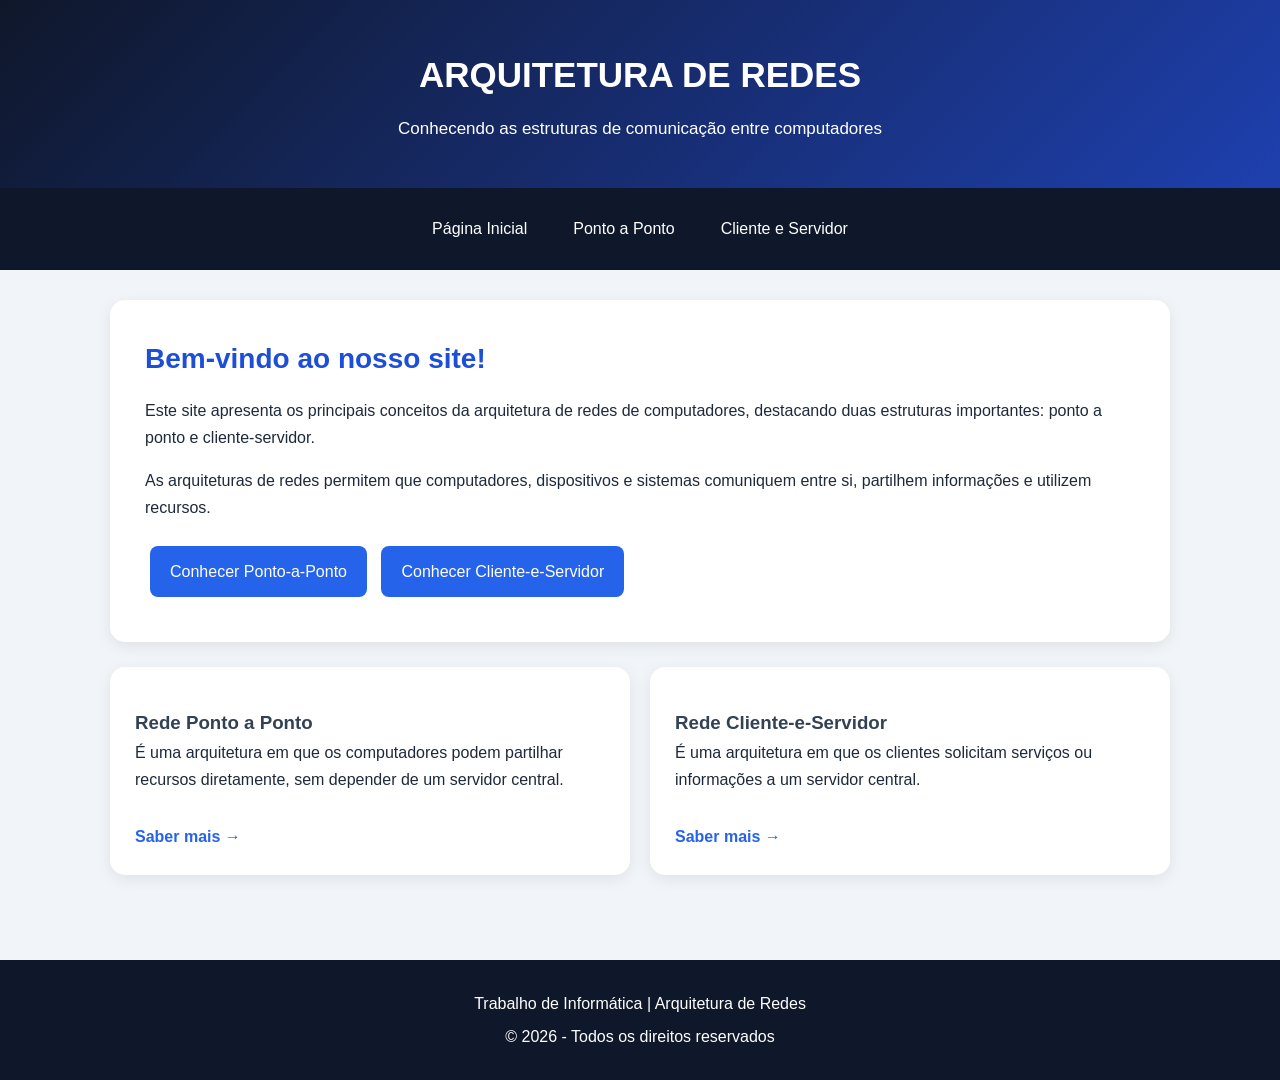
<file: index.html>
<!DOCTYPE html>
<html lang="pt">
<head>
    <meta charset="UTF-8">
    <meta name="viewport" content="width=device-width, initial-scale=1.0">

    <title>Arquitetura de Redes</title>

    <link rel="stylesheet" href="style.css">
</head>

<body>

    <!-- CABEÇALHO -->

    <header>

        <h1>ARQUITETURA DE REDES</h1>

        <p>Conhecendo as estruturas de comunicação entre computadores</p>

    </header>


    <!-- MENU DE NAVEGAÇÃO -->

    <nav>

        <a href="index.html">Página Inicial</a>

        <a href="ponto-a-ponto.html">Ponto a Ponto</a>

        <a href="cliente-servidor.html">Cliente e Servidor</a>

    </nav>


    <!-- CONTEÚDO PRINCIPAL -->

    <main>

        <section class="principal">

            <h2>Bem-vindo ao nosso site!</h2>

            <p>
                Este site apresenta os principais conceitos da arquitetura
                de redes de computadores, destacando duas estruturas
                importantes: ponto a ponto e cliente-servidor.
            </p>

            <p>
                As arquiteturas de redes permitem que computadores,
                dispositivos e sistemas comuniquem entre si,
                partilhem informações e utilizem recursos.
            </p>

            <a href="ponto-a-ponto.HTML.html" class="botao">
                Conhecer Ponto-a-Ponto
            </a>

            <a href="cliente-e-servidor.html" class="botao">
                Conhecer Cliente-e-Servidor
            </a>

        </section>


        <!-- CARDS -->

        <section class="cards">

            <div class="card">

                <h3>Rede Ponto a Ponto</h3>

                <p>
                    É uma arquitetura em que os computadores
                    podem partilhar recursos diretamente,
                    sem depender de um servidor central.
                </p>

                <a href="ponto-a-ponto.HTML.html">
                    Saber mais →
                </a>

            </div>


            <div class="card">

                <h3>Rede Cliente-e-Servidor</h3>

                <p>
                    É uma arquitetura em que os clientes
                    solicitam serviços ou informações
                    a um servidor central.
                </p>

                <a href="cliente-e-servidor.html">
                    Saber mais →
                </a>

            </div>

        </section>

    </main>


    <!-- RODAPÉ -->

    <footer>

        <p>
            Trabalho de Informática |
            Arquitetura de Redes
        </p>

        <p>
            © 2026 - Todos os direitos reservados
        </p>

    </footer>

</body>
</html>
</file>
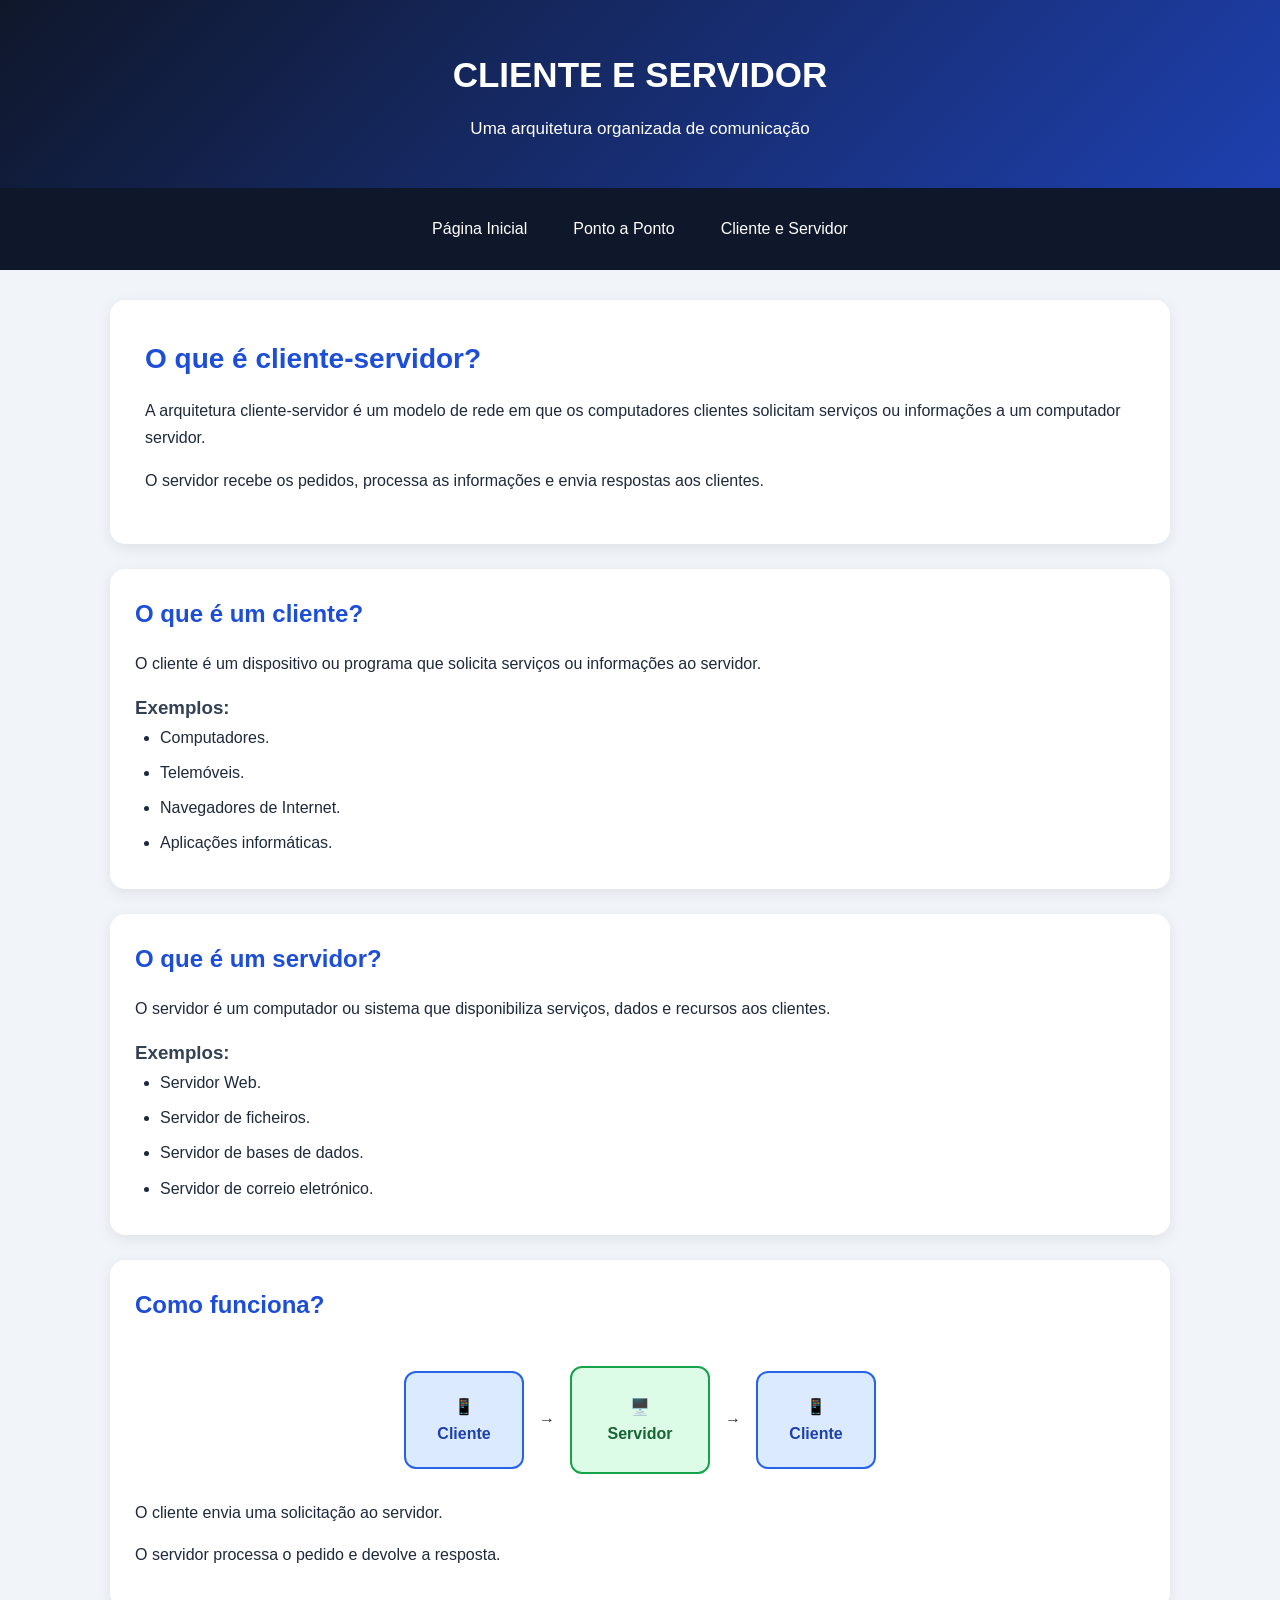
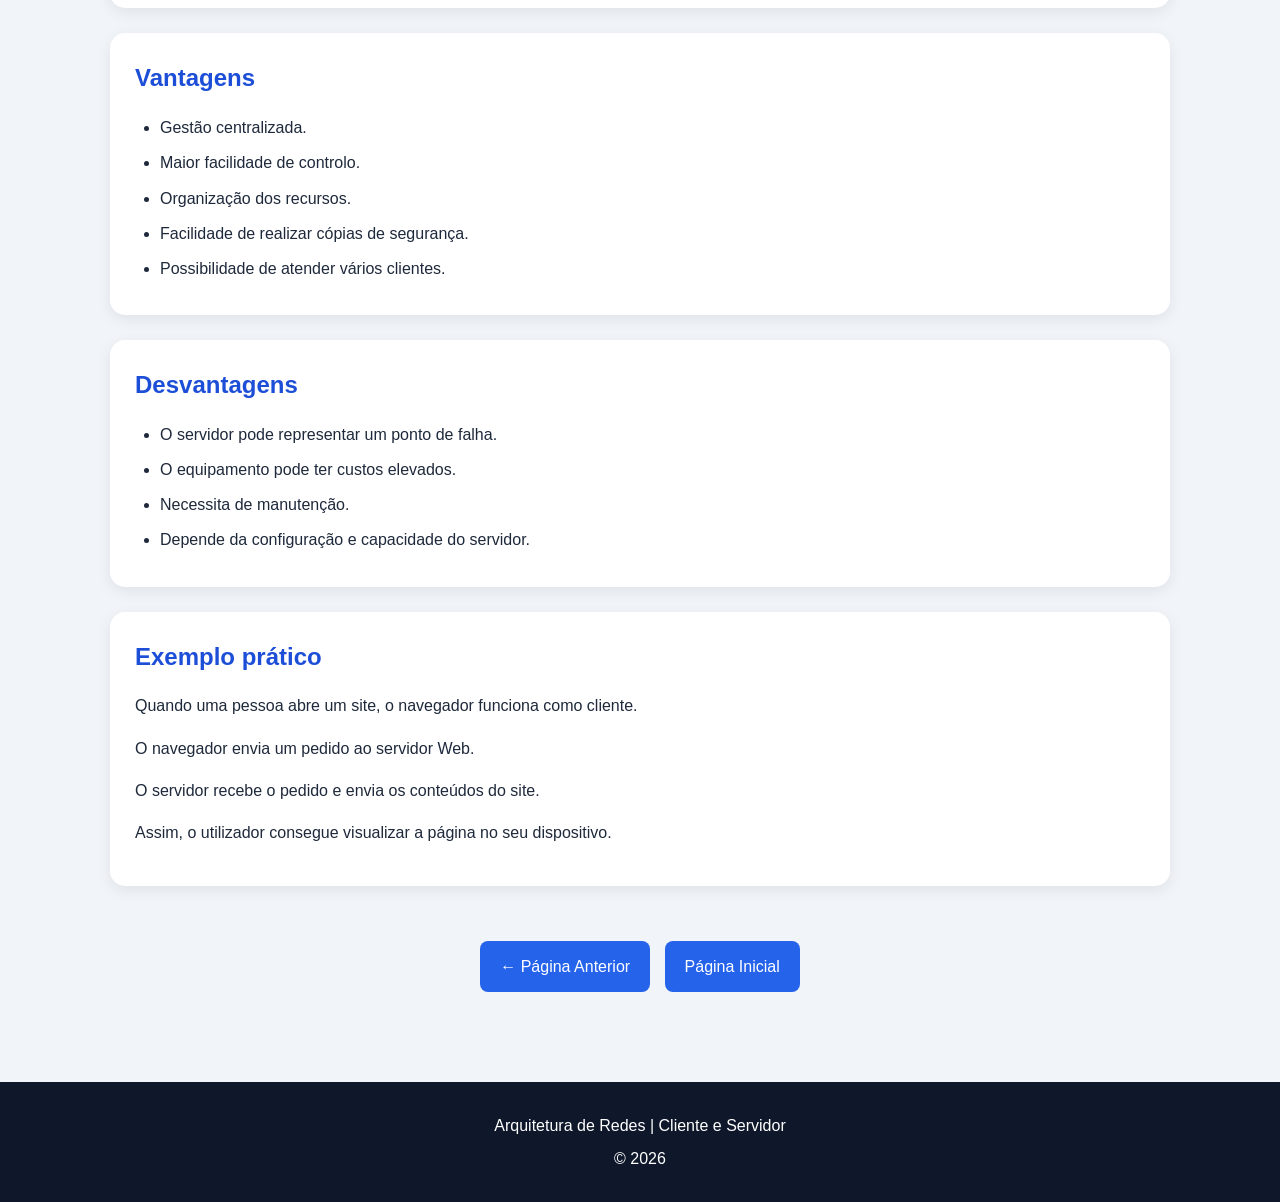
<file: cliente-e-servidor.html>
<!DOCTYPE html>
<html lang="pt">
<head>

    <meta charset="UTF-8">

    <meta name="viewport" content="width=device-width, initial-scale=1.0">

    <title>Cliente e Servidor</title>

    <link rel="stylesheet" href="style.css">

</head>

<body>

    <!-- CABEÇALHO -->

    <header>

        <h1>CLIENTE E SERVIDOR</h1>

        <p>Uma arquitetura organizada de comunicação</p>

    </header>


    <!-- MENU -->

    <nav>

        <a href="index.html">Página Inicial</a>

        <a href="ponto-a-ponto.HTML.html">Ponto a Ponto</a>

        <a href="cliente-e-servidor.html">Cliente e Servidor</a>

    </nav>


    <!-- CONTEÚDO -->

    <main>

        <section class="principal">

            <h2>O que é cliente-servidor?</h2>

            <p>
                A arquitetura cliente-servidor é um modelo
                de rede em que os computadores clientes
                solicitam serviços ou informações
                a um computador servidor.
            </p>

            <p>
                O servidor recebe os pedidos, processa
                as informações e envia respostas
                aos clientes.
            </p>

        </section>


        <!-- CLIENTE -->

        <section class="card">

            <h2>O que é um cliente?</h2>

            <p>
                O cliente é um dispositivo ou programa
                que solicita serviços ou informações
                ao servidor.
            </p>

            <h3>Exemplos:</h3>

            <ul>

                <li>Computadores.</li>

                <li>Telemóveis.</li>

                <li>Navegadores de Internet.</li>

                <li>Aplicações informáticas.</li>

            </ul>

        </section>


        <!-- SERVIDOR -->

        <section class="card">

            <h2>O que é um servidor?</h2>

            <p>
                O servidor é um computador ou sistema
                que disponibiliza serviços, dados
                e recursos aos clientes.
            </p>

            <h3>Exemplos:</h3>

            <ul>

                <li>Servidor Web.</li>

                <li>Servidor de ficheiros.</li>

                <li>Servidor de bases de dados.</li>

                <li>Servidor de correio eletrónico.</li>

            </ul>

        </section>


        <!-- FUNCIONAMENTO -->

        <section class="card">

            <h2>Como funciona?</h2>

            <div class="rede">

                <div class="computador">

                    📱

                    <br>

                    Cliente

                </div>

                <div class="ligação">

                    →

                </div>

                <div class="servidor">

                    🖥️

                    <br>

                    Servidor

                </div>

                <div class="ligação">

                    →

                </div>

                <div class="computador">

                    📱

                    <br>

                    Cliente

                </div>

            </div>

            <p>
                O cliente envia uma solicitação
                ao servidor.
            </p>

            <p>
                O servidor processa o pedido
                e devolve a resposta.
            </p>

        </section>


        <!-- VANTAGENS -->

        <section class="card">

            <h2>Vantagens</h2>

            <ul>

                <li>Gestão centralizada.</li>

                <li>Maior facilidade de controlo.</li>

                <li>Organização dos recursos.</li>

                <li>Facilidade de realizar cópias de segurança.</li>

                <li>Possibilidade de atender vários clientes.</li>

            </ul>

        </section>


        <!-- DESVANTAGENS -->

        <section class="card">

            <h2>Desvantagens</h2>

            <ul>

                <li>O servidor pode representar um ponto de falha.</li>

                <li>O equipamento pode ter custos elevados.</li>

                <li>Necessita de manutenção.</li>

                <li>Depende da configuração e capacidade do servidor.</li>

            </ul>

        </section>


        <!-- EXEMPLO -->

        <section class="card">

            <h2>Exemplo prático</h2>

            <p>
                Quando uma pessoa abre um site,
                o navegador funciona como cliente.
            </p>

            <p>
                O navegador envia um pedido
                ao servidor Web.
            </p>

            <p>
                O servidor recebe o pedido
                e envia os conteúdos do site.
            </p>

            <p>
                Assim, o utilizador consegue
                visualizar a página no seu dispositivo.
            </p>

        </section>


        <!-- NAVEGAÇÃO -->

        <section class="navegacao">

            <a href="ponto-a-ponto.HTML.html" class="botao">

                ← Página Anterior

            </a>

            <a href="index.html" class="botao">

                Página Inicial

            </a>

        </section>

    </main>


    <!-- RODAPÉ -->

    <footer>

        <p>Arquitetura de Redes | Cliente e Servidor</p>

        <p>© 2026</p>

    </footer>

</body>
</html>
</file>
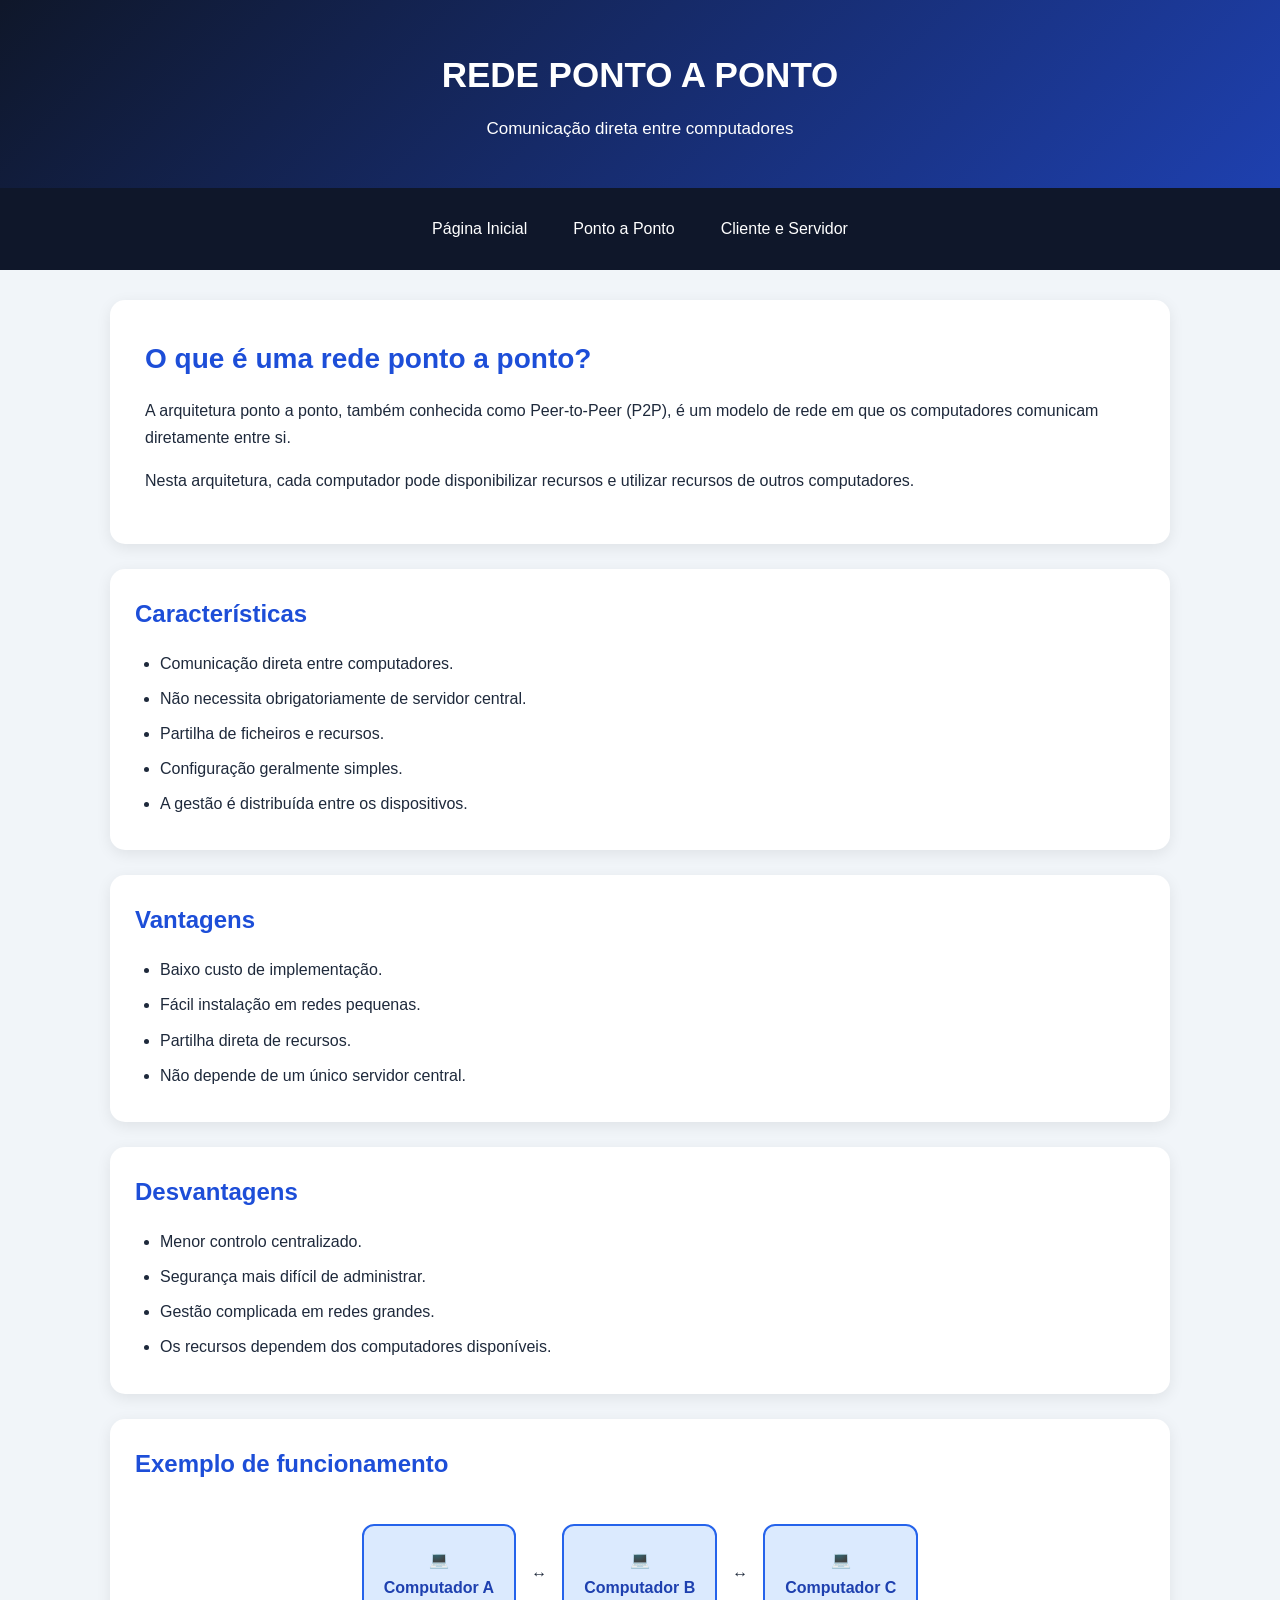
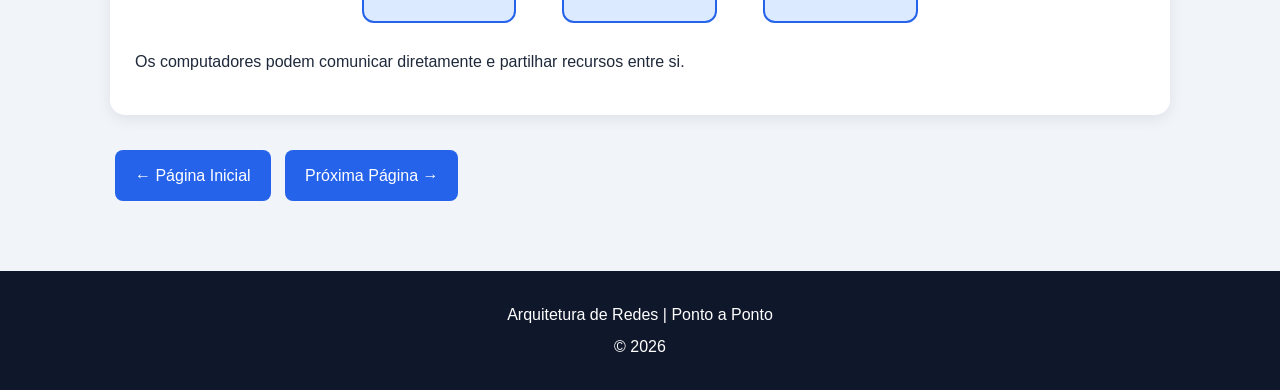
<file: ponto-a-ponto.HTML.html>
<!DOCTYPE html>
<html lang="pt">
<head>

    <meta charset="UTF-8">

    <meta name="viewport" content="width=device-width, initial-scale=1.0">

    <title>Rede Ponto a Ponto</title>

    <link rel="stylesheet" href="style.css">

</head>

<body>

    <!-- CABEÇALHO -->

    <header>

        <h1>REDE PONTO A PONTO</h1>

        <p>Comunicação direta entre computadores</p>

    </header>


    <!-- MENU -->

    <nav>

        <a href="index.html">Página Inicial</a>

        <a href="ponto-a-ponto.HTML.html">Ponto a Ponto</a>

        <a href="cliente-e-servidor.html">Cliente e Servidor</a>

    </nav>


    <!-- CONTEÚDO -->

    <main>

        <section class="principal">

            <h2>O que é uma rede ponto a ponto?</h2>

            <p>
                A arquitetura ponto a ponto, também conhecida
                como Peer-to-Peer (P2P), é um modelo de rede
                em que os computadores comunicam diretamente
                entre si.
            </p>

            <p>
                Nesta arquitetura, cada computador pode
                disponibilizar recursos e utilizar recursos
                de outros computadores.
            </p>

        </section>


        <!-- CARACTERÍSTICAS -->

        <section class="card">

            <h2>Características</h2>

            <ul>

                <li>Comunicação direta entre computadores.</li>

                <li>Não necessita obrigatoriamente de servidor central.</li>

                <li>Partilha de ficheiros e recursos.</li>

                <li>Configuração geralmente simples.</li>

                <li>A gestão é distribuída entre os dispositivos.</li>

            </ul>

        </section>


        <!-- VANTAGENS -->

        <section class="card">

            <h2>Vantagens</h2>

            <ul>

                <li>Baixo custo de implementação.</li>

                <li>Fácil instalação em redes pequenas.</li>

                <li>Partilha direta de recursos.</li>

                <li>Não depende de um único servidor central.</li>

            </ul>

        </section>


        <!-- DESVANTAGENS -->

        <section class="card">

            <h2>Desvantagens</h2>

            <ul>

                <li>Menor controlo centralizado.</li>

                <li>Segurança mais difícil de administrar.</li>

                <li>Gestão complicada em redes grandes.</li>

                <li>Os recursos dependem dos computadores disponíveis.</li>

            </ul>

        </section>


        <!-- EXEMPLO -->

        <section class="card">

            <h2>Exemplo de funcionamento</h2>

            <div class="rede">

                <div class="computador">
                    💻<br>
                    Computador A
                </div>

                <div class="ligação">
                    ↔
                </div>

                <div class="computador">
                    💻<br>
                    Computador B
                </div>

                <div class="ligaçao">
                    ↔
                </div>

                <div class="computador">
                    💻<br>
                    Computador C
                </div>

            </div>

            <p>
                Os computadores podem comunicar diretamente
                e partilhar recursos entre si.
            </p>

        </section>


        <!-- NAVEGAÇÃO -->

        <section class="navegação">

            <a href="index.html" class="botao">
                ← Página Inicial
            </a>

            <a href="cliente-e-servidor.html" class="botao">
                Próxima Página →
            </a>

        </section>

    </main>


    <!-- RODAPÉ -->

    <footer>

        <p>Arquitetura de Redes | Ponto a Ponto</p>

        <p>© 2026</p>

    </footer>

</body>
</html>
</file>
<file: style.css>
/* CONFIGURAÇÃO GERAL */

* {
    margin: 0;
    padding: 0;
    box-sizing: border-box;
}


/* CORPO DO SITE */

body {

    font-family: Arial, Helvetica, sans-serif;

    background: #f1f5f9;

    color: #1e293b;

    line-height: 1.7;

}


/* CABEÇALHO */

header {

    background: linear-gradient(
        135deg,
        #0f172a,
        #1e40af
    );

    color: white;

    text-align: center;

    padding: 45px 20px;

}


header h1 {

    font-size: 35px;

    margin-bottom: 10px;

}


header p {

    font-size: 17px;

}


/* MENU */

nav {

    background: #0f172a;

    display: flex;

    justify-content: center;

    flex-wrap: wrap;

    gap: 10px;

    padding: 15px;

}


nav a {

    color: white;

    text-decoration: none;

    padding: 12px 18px;

    border-radius: 8px;

    transition: 0.3s;

}


nav a:hover {

    background: #2563eb;

}


/* CONTEÚDO PRINCIPAL */

main {

    max-width: 1100px;

    margin: auto;

    padding: 30px 20px;

}


/* PRIMEIRA SECÇÃO */

.principal {

    background: white;

    padding: 35px;

    border-radius: 15px;

    margin-bottom: 25px;

    box-shadow: 0 4px 15px rgba(0,0,0,0.08);

}


.principal h2 {

    color: #1d4ed8;

    margin-bottom: 15px;

    font-size: 28px;

}


.principal p {

    margin-bottom: 15px;

}


/* CARDS */

.cards {

    display: grid;

    grid-template-columns: repeat(
        auto-fit,
        minmax(250px, 1fr)
    );

    gap: 20px;

}


.card {

    background: white;

    padding: 25px;

    border-radius: 15px;

    margin-bottom: 25px;

    box-shadow: 0 4px 15px rgba(0,0,0,0.08);

    transition: 0.3s;

}


.card:hover {

    transform: translateY(-4px);

}


.card h2 {

    color: #1d4ed8;

    margin-bottom: 15px;

}


.card h3 {

    color: #334155;

    margin-top: 15px;

}


.card p {

    margin-bottom: 15px;

}


/* LISTAS */

ul {

    padding-left: 25px;

}


li {

    margin-bottom: 8px;

}


/* LINKS DOS CARDS */

.card a {

    display: inline-block;

    margin-top: 15px;

    color: #2563eb;

    text-decoration: none;

    font-weight: bold;

}


.card a:hover {

    color: #1e40af;

}


/* BOTÕES */

.botao {

    display: inline-block;

    background: #2563eb;

    color: white;

    text-decoration: none;

    padding: 12px 20px;

    border-radius: 8px;

    margin: 10px 5px;

    transition: 0.3s;

}


.botao:hover {

    background: #1e40af;

    transform: scale(1.03);

}


/* ORGANIZAÇÃO DA REDE */

.rede {

    display: flex;

    justify-content: center;

    align-items: center;

    flex-wrap: wrap;

    gap: 15px;

    padding: 25px 10px;

}


/* COMPUTADORES */

.computador {

    background: #dbeafe;

    color: #1e40af;

    border: 2px solid #2563eb;

    padding: 20px;

    border-radius: 12px;

    text-align: center;

    min-width: 120px;

    font-weight: bold;

}


/* SERVIDOR */

.servidor {

    background: #dcfce7;

    color: #166534;

    border: 2px solid #16a34a;

    padding: 25px;

    border-radius: 12px;

    text-align: center;

    min-width: 140px;

    font-weight: bold;

}


/* LIGAÇÕES */

.ligacao {

    font-size: 35px;

    color: #2563eb;

    font-weight: bold;

}


/* NAVEGAÇÃO ENTRE PÁGINAS */

.navegacao {

    text-align: center;

    padding: 20px;

}


/* RODAPÉ */

footer {

    background: #0f172a;

    color: white;

    text-align: center;

    padding: 25px;

    margin-top: 30px;

}


footer p {

    margin: 5px;

}


/* ADAPTAÇÃO PARA TELEMÓVEIS */

@media screen and (max-width: 600px) {

    header h1 {

        font-size: 25px;

    }


    header p {

        font-size: 14px;

    }


    nav {

        flex-direction: column;

        align-items: center;

    }


    nav a {

        width: 100%;

        text-align: center;

    }


    .principal {

        padding: 20px;

    }


    .principal h2 {

        font-size: 23px;

    }


    .rede {

        flex-direction: column;

    }


    .ligacao {

        transform: rotate(90deg);

    }


    .botao {

        display: block;

        text-align: center;

    }

}
</file>
